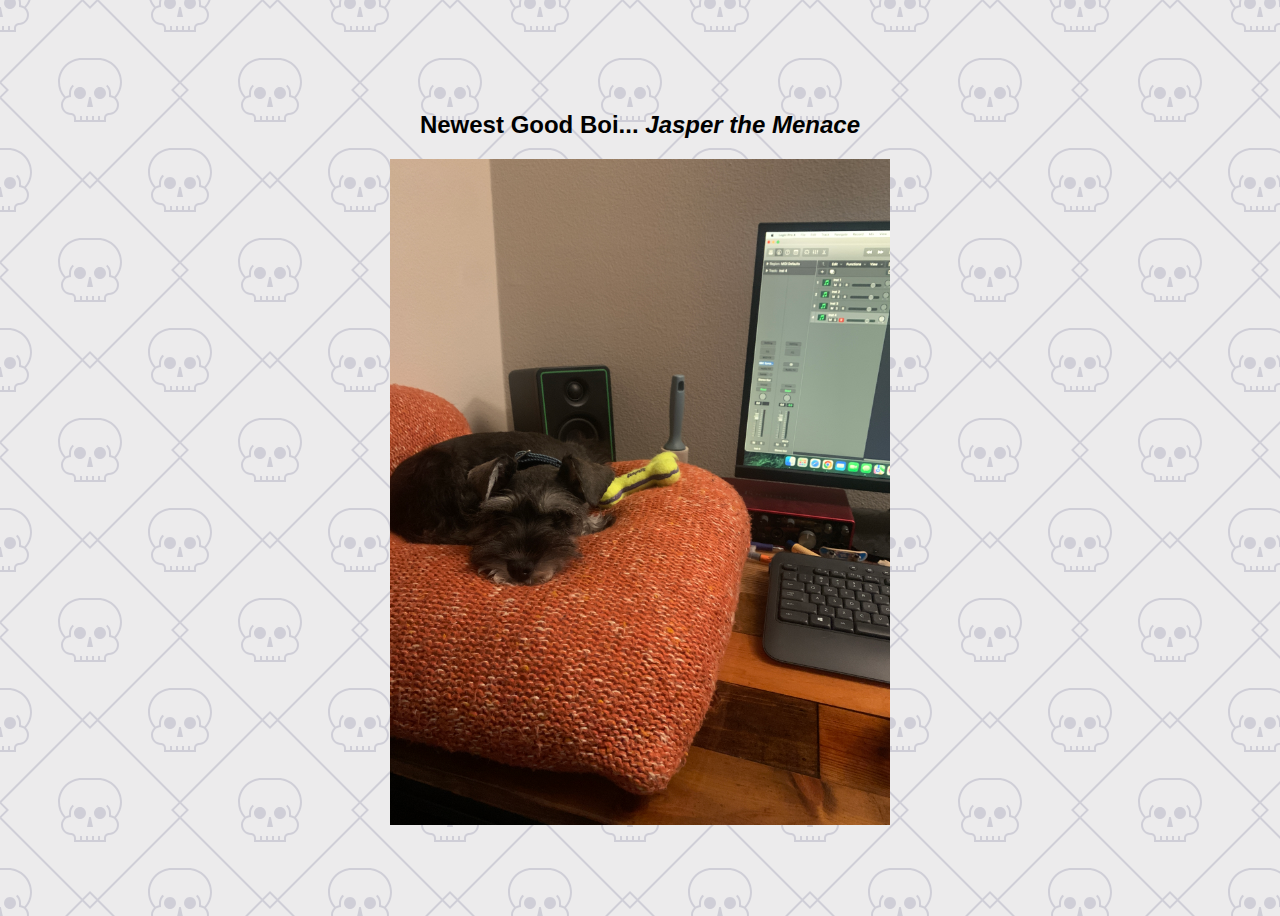
<file: pups/pawpuccino.html>
<!DOCTYPE html>
<html lang="en">
<head>
    <meta charset="UTF-8">
    <meta http-equiv="X-UA-Compatible" content="IE=edge">
    <meta name="viewport" content="width=device-width, initial-scale=1.0">
    <title>Pawpuccino</title>
    <link rel="stylesheet" href="pawpuccino.css">
</head>
<body>
    <div class="jasper">
    <h2>Newest Good Boi... <em>Jasper the Menace</em></h2>
    <img src="../images/jaspy.jpg" alt="Le good boy Jasper">
    </div>
</body>
</html>
</file>
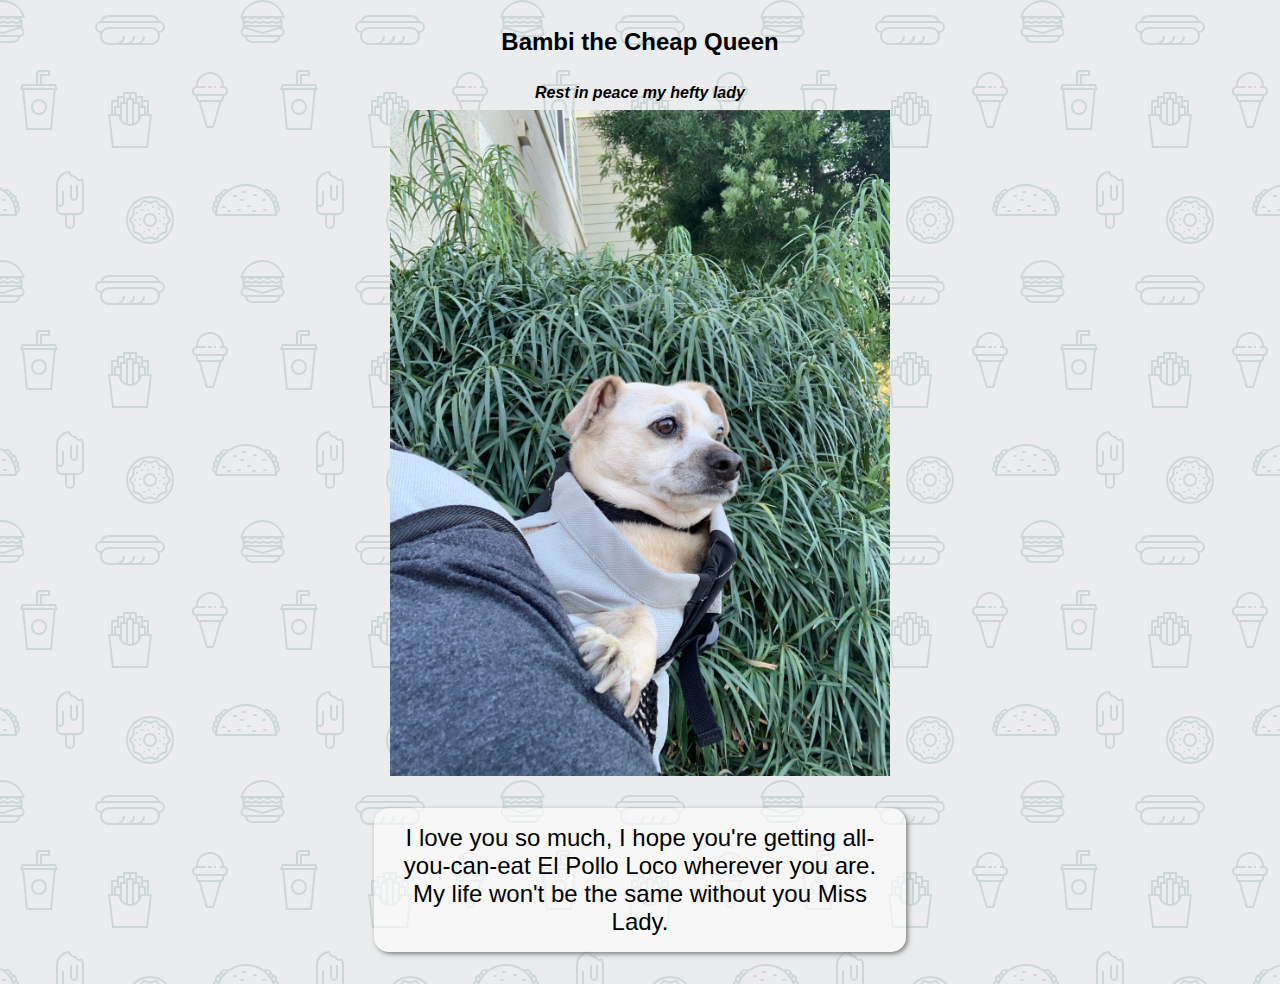
<file: pups/pupperoni.html>
<!DOCTYPE html>
<html lang="en">
<head>
    <meta charset="UTF-8">
    <meta http-equiv="X-UA-Compatible" content="IE=edge">
    <meta name="viewport" content="width=device-width, initial-scale=1.0">
    <title>Pupperoni</title>
    <link rel="stylesheet" href="pupperoni.css">
</head>
<body>
    <div class="bambi">
        <h2>Bambi the Cheap Queen</h2>
        <div><strong><em>Rest in peace my hefty lady</em></strong></div>
        <img src="../images/le-bamb.JPG" alt="Princess Bambi the Hefty Lady">
        <p>I love you so much, I hope you're getting all-you-can-eat El Pollo Loco wherever you are. My life won't be the same without you Miss Lady.</p>
    </div>
</body>
</html>
</file>
<file: pups/pawpuccino.css>
body {
    font-family: 'Roboto', sans-serif;
    display: flex;
    min-height: 100vh;
    justify-content: center;
    align-items: center;
    background-color: #ecebec;
background-image: url("data:image/svg+xml,%3Csvg width='180' height='180' viewBox='0 0 180 180' xmlns='http://www.w3.org/2000/svg'%3E%3Cpath d='M82.42 180h-1.415L0 98.995v-2.827L6.167 90 0 83.833V81.004L81.005 0h2.827L90 6.167 96.167 0H98.996L180 81.005v2.827L173.833 90 180 96.167V98.996L98.995 180h-2.827L90 173.833 83.833 180H82.42zm0-1.414L1.413 97.58 8.994 90l-7.58-7.58L82.42 1.413 90 8.994l7.58-7.58 81.006 81.005-7.58 7.58 7.58 7.58-81.005 81.006-7.58-7.58-7.58 7.58zM175.196 0h-25.832c1.033 2.924 2.616 5.59 4.625 7.868C152.145 9.682 151 12.208 151 15c0 5.523 4.477 10 10 10 1.657 0 3 1.343 3 3v4h16V0h-4.803c.51.883.803 1.907.803 3 0 3.314-2.686 6-6 6s-6-2.686-6-6c0-1.093.292-2.117.803-3h10.394-13.685C161.18.938 161 1.948 161 3v4c-4.418 0-8 3.582-8 8s3.582 8 8 8c2.76 0 5 2.24 5 5v2h4v-4h2v4h4v-4h2v4h2V0h-4.803zm-15.783 0c-.27.954-.414 1.96-.414 3v2.2c-1.25.254-2.414.74-3.447 1.412-1.716-1.93-3.098-4.164-4.054-6.612h7.914zM180 17h-3l2.143-10H180v10zm-30.635 163c-.884-2.502-1.365-5.195-1.365-8 0-13.255 10.748-24 23.99-24H180v32h-30.635zm12.147 0c.5-1.416 1.345-2.67 2.434-3.66l-1.345-1.48c-1.498 1.364-2.62 3.136-3.186 5.14H151.5c-.97-2.48-1.5-5.177-1.5-8 0-12.15 9.84-22 22-22h8v30h-18.488zm13.685 0c-1.037-1.793-2.976-3-5.197-3-2.22 0-4.16 1.207-5.197 3h10.394zM0 148h8.01C21.26 148 32 158.742 32 172c0 2.805-.48 5.498-1.366 8H0v-32zm0 2h8c12.15 0 22 9.847 22 22 0 2.822-.53 5.52-1.5 8h-7.914c-.567-2.004-1.688-3.776-3.187-5.14l-1.346 1.48c1.09.99 1.933 2.244 2.434 3.66H0v-30zm15.197 30c-1.037-1.793-2.976-3-5.197-3-2.22 0-4.16 1.207-5.197 3h10.394zM0 32h16v-4c0-1.657 1.343-3 3-3 5.523 0 10-4.477 10-10 0-2.794-1.145-5.32-2.992-7.134C28.018 5.586 29.6 2.924 30.634 0H0v32zm0-2h2v-4h2v4h4v-4h2v4h4v-2c0-2.76 2.24-5 5-5 4.418 0 8-3.582 8-8s-3.582-8-8-8V3c0-1.052-.18-2.062-.512-3H0v30zM28.5 0c-.954 2.448-2.335 4.683-4.05 6.613-1.035-.672-2.2-1.16-3.45-1.413V3c0-1.04-.144-2.046-.414-3H28.5zM0 17h3L.857 7H0v10zM15.197 0c.51.883.803 1.907.803 3 0 3.314-2.686 6-6 6S4 6.314 4 3c0-1.093.292-2.117.803-3h10.394zM109 115c-1.657 0-3 1.343-3 3v4H74v-4c0-1.657-1.343-3-3-3-5.523 0-10-4.477-10-10 0-2.793 1.145-5.318 2.99-7.132C60.262 93.638 58 88.084 58 82c0-13.255 10.748-24 23.99-24h16.02C111.26 58 122 68.742 122 82c0 6.082-2.263 11.636-5.992 15.866C117.855 99.68 119 102.206 119 105c0 5.523-4.477 10-10 10zm0-2c-2.76 0-5 2.24-5 5v2h-4v-4h-2v4h-4v-4h-2v4h-4v-4h-2v4h-4v-4h-2v4h-4v-2c0-2.76-2.24-5-5-5-4.418 0-8-3.582-8-8s3.582-8 8-8v-4c0-2.64 1.136-5.013 2.946-6.66L72.6 84.86C70.39 86.874 69 89.775 69 93v2.2c-1.25.254-2.414.74-3.447 1.412C62.098 92.727 60 87.61 60 82c0-12.15 9.84-22 22-22h16c12.15 0 22 9.847 22 22 0 5.61-2.097 10.728-5.55 14.613-1.035-.672-2.2-1.16-3.45-1.413V93c0-3.226-1.39-6.127-3.6-8.14l-1.346 1.48C107.864 87.987 109 90.36 109 93v4c4.418 0 8 3.582 8 8s-3.582 8-8 8zM90.857 97L93 107h-6l2.143-10h1.714zM80 99c3.314 0 6-2.686 6-6s-2.686-6-6-6-6 2.686-6 6 2.686 6 6 6zm20 0c3.314 0 6-2.686 6-6s-2.686-6-6-6-6 2.686-6 6 2.686 6 6 6z' fill='%239292ac' fill-opacity='0.32' fill-rule='evenodd'/%3E%3C/svg%3E");
}

img {
    width: 500px;
    height: auto;
}

.jasper {
    display: flex;
    flex-direction: column;
    justify-content: center;
    align-items: center;
}
</file>
<file: pups/pupperoni.css>
.bambi {
    display: flex;
    flex-direction: column;
    align-items: center;
    justify-content: center;
    gap: 8px;
}

img {
    width: 500px;
    height: auto;
}

body {
    font-family: 'Roboto', sans-serif;
    background-color: #eaeced;
    background-image: url("data:image/svg+xml,%3Csvg xmlns='http://www.w3.org/2000/svg' width='260' height='260' viewBox='0 0 260 260'%3E%3Cg fill-rule='evenodd'%3E%3Cg fill='%2392aca9' fill-opacity='0.32'%3E%3Cpath d='M24.37 16c.2.65.39 1.32.54 2H21.17l1.17 2.34.45.9-.24.11V28a5 5 0 0 1-2.23 8.94l-.02.06a8 8 0 0 1-7.75 6h-20a8 8 0 0 1-7.74-6l-.02-.06A5 5 0 0 1-17.45 28v-6.76l-.79-1.58-.44-.9.9-.44.63-.32H-20a23.01 23.01 0 0 1 44.37-2zm-36.82 2a1 1 0 0 0-.44.1l-3.1 1.56.89 1.79 1.31-.66a3 3 0 0 1 2.69 0l2.2 1.1a1 1 0 0 0 .9 0l2.21-1.1a3 3 0 0 1 2.69 0l2.2 1.1a1 1 0 0 0 .9 0l2.21-1.1a3 3 0 0 1 2.69 0l2.2 1.1a1 1 0 0 0 .86.02l2.88-1.27a3 3 0 0 1 2.43 0l2.88 1.27a1 1 0 0 0 .85-.02l3.1-1.55-.89-1.79-1.42.71a3 3 0 0 1-2.56.06l-2.77-1.23a1 1 0 0 0-.4-.09h-.01a1 1 0 0 0-.4.09l-2.78 1.23a3 3 0 0 1-2.56-.06l-2.3-1.15a1 1 0 0 0-.45-.11h-.01a1 1 0 0 0-.44.1L.9 19.22a3 3 0 0 1-2.69 0l-2.2-1.1a1 1 0 0 0-.45-.11h-.01a1 1 0 0 0-.44.1l-2.21 1.11a3 3 0 0 1-2.69 0l-2.2-1.1a1 1 0 0 0-.45-.11h-.01zm0-2h-4.9a21.01 21.01 0 0 1 39.61 0h-2.09l-.06-.13-.26.13h-32.31zm30.35 7.68l1.36-.68h1.3v2h-36v-1.15l.34-.17 1.36-.68h2.59l1.36.68a3 3 0 0 0 2.69 0l1.36-.68h2.59l1.36.68a3 3 0 0 0 2.69 0L2.26 23h2.59l1.36.68a3 3 0 0 0 2.56.06l1.67-.74h3.23l1.67.74a3 3 0 0 0 2.56-.06zM-13.82 27l16.37 4.91L18.93 27h-32.75zm-.63 2h.34l16.66 5 16.67-5h.33a3 3 0 1 1 0 6h-34a3 3 0 1 1 0-6zm1.35 8a6 6 0 0 0 5.65 4h20a6 6 0 0 0 5.66-4H-13.1z'/%3E%3Cpath id='path6_fill-copy' d='M284.37 16c.2.65.39 1.32.54 2H281.17l1.17 2.34.45.9-.24.11V28a5 5 0 0 1-2.23 8.94l-.02.06a8 8 0 0 1-7.75 6h-20a8 8 0 0 1-7.74-6l-.02-.06a5 5 0 0 1-2.24-8.94v-6.76l-.79-1.58-.44-.9.9-.44.63-.32H240a23.01 23.01 0 0 1 44.37-2zm-36.82 2a1 1 0 0 0-.44.1l-3.1 1.56.89 1.79 1.31-.66a3 3 0 0 1 2.69 0l2.2 1.1a1 1 0 0 0 .9 0l2.21-1.1a3 3 0 0 1 2.69 0l2.2 1.1a1 1 0 0 0 .9 0l2.21-1.1a3 3 0 0 1 2.69 0l2.2 1.1a1 1 0 0 0 .86.02l2.88-1.27a3 3 0 0 1 2.43 0l2.88 1.27a1 1 0 0 0 .85-.02l3.1-1.55-.89-1.79-1.42.71a3 3 0 0 1-2.56.06l-2.77-1.23a1 1 0 0 0-.4-.09h-.01a1 1 0 0 0-.4.09l-2.78 1.23a3 3 0 0 1-2.56-.06l-2.3-1.15a1 1 0 0 0-.45-.11h-.01a1 1 0 0 0-.44.1l-2.21 1.11a3 3 0 0 1-2.69 0l-2.2-1.1a1 1 0 0 0-.45-.11h-.01a1 1 0 0 0-.44.1l-2.21 1.11a3 3 0 0 1-2.69 0l-2.2-1.1a1 1 0 0 0-.45-.11h-.01zm0-2h-4.9a21.01 21.01 0 0 1 39.61 0h-2.09l-.06-.13-.26.13h-32.31zm30.35 7.68l1.36-.68h1.3v2h-36v-1.15l.34-.17 1.36-.68h2.59l1.36.68a3 3 0 0 0 2.69 0l1.36-.68h2.59l1.36.68a3 3 0 0 0 2.69 0l1.36-.68h2.59l1.36.68a3 3 0 0 0 2.56.06l1.67-.74h3.23l1.67.74a3 3 0 0 0 2.56-.06zM246.18 27l16.37 4.91L278.93 27h-32.75zm-.63 2h.34l16.66 5 16.67-5h.33a3 3 0 1 1 0 6h-34a3 3 0 1 1 0-6zm1.35 8a6 6 0 0 0 5.65 4h20a6 6 0 0 0 5.66-4H246.9z'/%3E%3Cpath d='M159.5 21.02A9 9 0 0 0 151 15h-42a9 9 0 0 0-8.5 6.02 6 6 0 0 0 .02 11.96A8.99 8.99 0 0 0 109 45h42a9 9 0 0 0 8.48-12.02 6 6 0 0 0 .02-11.96zM151 17h-42a7 7 0 0 0-6.33 4h54.66a7 7 0 0 0-6.33-4zm-9.34 26a8.98 8.98 0 0 0 3.34-7h-2a7 7 0 0 1-7 7h-4.34a8.98 8.98 0 0 0 3.34-7h-2a7 7 0 0 1-7 7h-4.34a8.98 8.98 0 0 0 3.34-7h-2a7 7 0 0 1-7 7h-7a7 7 0 1 1 0-14h42a7 7 0 1 1 0 14h-9.34zM109 27a9 9 0 0 0-7.48 4H101a4 4 0 1 1 0-8h58a4 4 0 0 1 0 8h-.52a9 9 0 0 0-7.48-4h-42z'/%3E%3Cpath d='M39 115a8 8 0 1 0 0-16 8 8 0 0 0 0 16zm6-8a6 6 0 1 1-12 0 6 6 0 0 1 12 0zm-3-29v-2h8v-6H40a4 4 0 0 0-4 4v10H22l-1.33 4-.67 2h2.19L26 130h26l3.81-40H58l-.67-2L56 84H42v-6zm-4-4v10h2V74h8v-2h-8a2 2 0 0 0-2 2zm2 12h14.56l.67 2H22.77l.67-2H40zm13.8 4H24.2l3.62 38h22.36l3.62-38z'/%3E%3Cpath d='M129 92h-6v4h-6v4h-6v14h-3l.24 2 3.76 32h36l3.76-32 .24-2h-3v-14h-6v-4h-6v-4h-8zm18 22v-12h-4v4h3v8h1zm-3 0v-6h-4v6h4zm-6 6v-16h-4v19.17c1.6-.7 2.97-1.8 4-3.17zm-6 3.8V100h-4v23.8a10.04 10.04 0 0 0 4 0zm-6-.63V104h-4v16a10.04 10.04 0 0 0 4 3.17zm-6-9.17v-6h-4v6h4zm-6 0v-8h3v-4h-4v12h1zm27-12v-4h-4v4h3v4h1v-4zm-6 0v-8h-4v4h3v4h1zm-6-4v-4h-4v8h1v-4h3zm-6 4v-4h-4v8h1v-4h3zm7 24a12 12 0 0 0 11.83-10h7.92l-3.53 30h-32.44l-3.53-30h7.92A12 12 0 0 0 130 126z'/%3E%3Cpath d='M212 86v2h-4v-2h4zm4 0h-2v2h2v-2zm-20 0v.1a5 5 0 0 0-.56 9.65l.06.25 1.12 4.48a2 2 0 0 0 1.94 1.52h.01l7.02 24.55a2 2 0 0 0 1.92 1.45h4.98a2 2 0 0 0 1.92-1.45l7.02-24.55a2 2 0 0 0 1.95-1.52L224.5 96l.06-.25a5 5 0 0 0-.56-9.65V86a14 14 0 0 0-28 0zm4 0h6v2h-9a3 3 0 1 0 0 6H223a3 3 0 1 0 0-6H220v-2h2a12 12 0 1 0-24 0h2zm-1.44 14l-1-4h24.88l-1 4h-22.88zm8.95 26l-6.86-24h18.7l-6.86 24h-4.98zM150 242a22 22 0 1 0 0-44 22 22 0 0 0 0 44zm24-22a24 24 0 1 1-48 0 24 24 0 0 1 48 0zm-28.38 17.73l2.04-.87a6 6 0 0 1 4.68 0l2.04.87a2 2 0 0 0 2.5-.82l1.14-1.9a6 6 0 0 1 3.79-2.75l2.15-.5a2 2 0 0 0 1.54-2.12l-.19-2.2a6 6 0 0 1 1.45-4.46l1.45-1.67a2 2 0 0 0 0-2.62l-1.45-1.67a6 6 0 0 1-1.45-4.46l.2-2.2a2 2 0 0 0-1.55-2.13l-2.15-.5a6 6 0 0 1-3.8-2.75l-1.13-1.9a2 2 0 0 0-2.5-.8l-2.04.86a6 6 0 0 1-4.68 0l-2.04-.87a2 2 0 0 0-2.5.82l-1.14 1.9a6 6 0 0 1-3.79 2.75l-2.15.5a2 2 0 0 0-1.54 2.12l.19 2.2a6 6 0 0 1-1.45 4.46l-1.45 1.67a2 2 0 0 0 0 2.62l1.45 1.67a6 6 0 0 1 1.45 4.46l-.2 2.2a2 2 0 0 0 1.55 2.13l2.15.5a6 6 0 0 1 3.8 2.75l1.13 1.9a2 2 0 0 0 2.5.8zm2.82.97a4 4 0 0 1 3.12 0l2.04.87a4 4 0 0 0 4.99-1.62l1.14-1.9a4 4 0 0 1 2.53-1.84l2.15-.5a4 4 0 0 0 3.09-4.24l-.2-2.2a4 4 0 0 1 .97-2.98l1.45-1.67a4 4 0 0 0 0-5.24l-1.45-1.67a4 4 0 0 1-.97-2.97l.2-2.2a4 4 0 0 0-3.09-4.25l-2.15-.5a4 4 0 0 1-2.53-1.84l-1.14-1.9a4 4 0 0 0-5-1.62l-2.03.87a4 4 0 0 1-3.12 0l-2.04-.87a4 4 0 0 0-4.99 1.62l-1.14 1.9a4 4 0 0 1-2.53 1.84l-2.15.5a4 4 0 0 0-3.09 4.24l.2 2.2a4 4 0 0 1-.97 2.98l-1.45 1.67a4 4 0 0 0 0 5.24l1.45 1.67a4 4 0 0 1 .97 2.97l-.2 2.2a4 4 0 0 0 3.09 4.25l2.15.5a4 4 0 0 1 2.53 1.84l1.14 1.9a4 4 0 0 0 5 1.62l2.03-.87zM152 207a1 1 0 1 1 2 0 1 1 0 0 1-2 0zm6 2a1 1 0 1 1 2 0 1 1 0 0 1-2 0zm-11 1a1 1 0 1 1 2 0 1 1 0 0 1-2 0zm-6 0a1 1 0 1 1 2 0 1 1 0 0 1-2 0zm3-5a1 1 0 1 1 2 0 1 1 0 0 1-2 0zm-8 8a1 1 0 1 1 2 0 1 1 0 0 1-2 0zm3 6a1 1 0 1 1 2 0 1 1 0 0 1-2 0zm0 6a1 1 0 1 1 2 0 1 1 0 0 1-2 0zm4 7a1 1 0 1 1 2 0 1 1 0 0 1-2 0zm5-2a1 1 0 1 1 2 0 1 1 0 0 1-2 0zm5 4a1 1 0 1 1 2 0 1 1 0 0 1-2 0zm4-6a1 1 0 1 1 2 0 1 1 0 0 1-2 0zm6-4a1 1 0 1 1 2 0 1 1 0 0 1-2 0zm-4-3a1 1 0 1 1 2 0 1 1 0 0 1-2 0zm4-3a1 1 0 1 1 2 0 1 1 0 0 1-2 0zm-5-4a1 1 0 1 1 2 0 1 1 0 0 1-2 0zm-24 6a1 1 0 1 1 2 0 1 1 0 0 1-2 0zm16 5a5 5 0 1 0 0-10 5 5 0 0 0 0 10zm7-5a7 7 0 1 1-14 0 7 7 0 0 1 14 0zm86-29a1 1 0 0 0 0 2h2a1 1 0 0 0 0-2h-2zm19 9a1 1 0 0 1 1-1h2a1 1 0 0 1 0 2h-2a1 1 0 0 1-1-1zm-14 5a1 1 0 0 0 0 2h2a1 1 0 0 0 0-2h-2zm-25 1a1 1 0 0 0 0 2h2a1 1 0 0 0 0-2h-2zm5 4a1 1 0 0 0 0 2h2a1 1 0 0 0 0-2h-2zm9 0a1 1 0 0 1 1-1h2a1 1 0 0 1 0 2h-2a1 1 0 0 1-1-1zm15 1a1 1 0 0 1 1-1h2a1 1 0 0 1 0 2h-2a1 1 0 0 1-1-1zm12-2a1 1 0 0 0 0 2h2a1 1 0 0 0 0-2h-2zm-11-14a1 1 0 0 1 1-1h2a1 1 0 0 1 0 2h-2a1 1 0 0 1-1-1zm-19 0a1 1 0 0 0 0 2h2a1 1 0 0 0 0-2h-2zm6 5a1 1 0 0 1 1-1h2a1 1 0 0 1 0 2h-2a1 1 0 0 1-1-1zm-25 15c0-.47.01-.94.03-1.4a5 5 0 0 1-1.7-8 3.99 3.99 0 0 1 1.88-5.18 5 5 0 0 1 3.4-6.22 3 3 0 0 1 1.46-1.05 5 5 0 0 1 7.76-3.27A30.86 30.86 0 0 1 246 184c6.79 0 13.06 2.18 18.17 5.88a5 5 0 0 1 7.76 3.27 3 3 0 0 1 1.47 1.05 5 5 0 0 1 3.4 6.22 4 4 0 0 1 1.87 5.18 4.98 4.98 0 0 1-1.7 8c.02.46.03.93.03 1.4v1h-62v-1zm.83-7.17a30.9 30.9 0 0 0-.62 3.57 3 3 0 0 1-.61-4.2c.37.28.78.49 1.23.63zm1.49-4.61c-.36.87-.68 1.76-.96 2.68a2 2 0 0 1-.21-3.71c.33.4.73.75 1.17 1.03zm2.32-4.54c-.54.86-1.03 1.76-1.49 2.68a3 3 0 0 1-.07-4.67 3 3 0 0 0 1.56 1.99zm1.14-1.7c.35-.5.72-.98 1.1-1.46a1 1 0 1 0-1.1 1.45zm5.34-5.77c-1.03.86-2 1.79-2.9 2.77a3 3 0 0 0-1.11-.77 3 3 0 0 1 4-2zm42.66 2.77c-.9-.98-1.87-1.9-2.9-2.77a3 3 0 0 1 4.01 2 3 3 0 0 0-1.1.77zm1.34 1.54c.38.48.75.96 1.1 1.45a1 1 0 1 0-1.1-1.45zm3.73 5.84c-.46-.92-.95-1.82-1.5-2.68a3 3 0 0 0 1.57-1.99 3 3 0 0 1-.07 4.67zm1.8 4.53c-.29-.9-.6-1.8-.97-2.67.44-.28.84-.63 1.17-1.03a2 2 0 0 1-.2 3.7zm1.14 5.51c-.14-1.21-.35-2.4-.62-3.57.45-.14.86-.35 1.23-.63a2.99 2.99 0 0 1-.6 4.2zM275 214a29 29 0 0 0-57.97 0h57.96zM72.33 198.12c-.21-.32-.34-.7-.34-1.12v-12h-2v12a4.01 4.01 0 0 0 7.09 2.54c.57-.69.91-1.57.91-2.54v-12h-2v12a1.99 1.99 0 0 1-2 2 2 2 0 0 1-1.66-.88zM75 176c.38 0 .74-.04 1.1-.12a4 4 0 0 0 6.19 2.4A13.94 13.94 0 0 1 84 185v24a6 6 0 0 1-6 6h-3v9a5 5 0 1 1-10 0v-9h-3a6 6 0 0 1-6-6v-24a14 14 0 0 1 14-14 5 5 0 0 0 5 5zm-17 15v12a1.99 1.99 0 0 0 1.22 1.84 2 2 0 0 0 2.44-.72c.21-.32.34-.7.34-1.12v-12h2v12a3.98 3.98 0 0 1-5.35 3.77 3.98 3.98 0 0 1-.65-.3V209a4 4 0 0 0 4 4h16a4 4 0 0 0 4-4v-24c.01-1.53-.23-2.88-.72-4.17-.43.1-.87.16-1.28.17a6 6 0 0 1-5.2-3 7 7 0 0 1-6.47-4.88A12 12 0 0 0 58 185v6zm9 24v9a3 3 0 1 0 6 0v-9h-6z'/%3E%3Cpath d='M-17 191a1 1 0 0 0 0 2h2a1 1 0 0 0 0-2h-2zm19 9a1 1 0 0 1 1-1h2a1 1 0 0 1 0 2H3a1 1 0 0 1-1-1zm-14 5a1 1 0 0 0 0 2h2a1 1 0 0 0 0-2h-2zm-25 1a1 1 0 0 0 0 2h2a1 1 0 0 0 0-2h-2zm5 4a1 1 0 0 0 0 2h2a1 1 0 0 0 0-2h-2zm9 0a1 1 0 0 1 1-1h2a1 1 0 0 1 0 2h-2a1 1 0 0 1-1-1zm15 1a1 1 0 0 1 1-1h2a1 1 0 0 1 0 2h-2a1 1 0 0 1-1-1zm12-2a1 1 0 0 0 0 2h2a1 1 0 0 0 0-2H4zm-11-14a1 1 0 0 1 1-1h2a1 1 0 0 1 0 2h-2a1 1 0 0 1-1-1zm-19 0a1 1 0 0 0 0 2h2a1 1 0 0 0 0-2h-2zm6 5a1 1 0 0 1 1-1h2a1 1 0 0 1 0 2h-2a1 1 0 0 1-1-1zm-25 15c0-.47.01-.94.03-1.4a5 5 0 0 1-1.7-8 3.99 3.99 0 0 1 1.88-5.18 5 5 0 0 1 3.4-6.22 3 3 0 0 1 1.46-1.05 5 5 0 0 1 7.76-3.27A30.86 30.86 0 0 1-14 184c6.79 0 13.06 2.18 18.17 5.88a5 5 0 0 1 7.76 3.27 3 3 0 0 1 1.47 1.05 5 5 0 0 1 3.4 6.22 4 4 0 0 1 1.87 5.18 4.98 4.98 0 0 1-1.7 8c.02.46.03.93.03 1.4v1h-62v-1zm.83-7.17a30.9 30.9 0 0 0-.62 3.57 3 3 0 0 1-.61-4.2c.37.28.78.49 1.23.63zm1.49-4.61c-.36.87-.68 1.76-.96 2.68a2 2 0 0 1-.21-3.71c.33.4.73.75 1.17 1.03zm2.32-4.54c-.54.86-1.03 1.76-1.49 2.68a3 3 0 0 1-.07-4.67 3 3 0 0 0 1.56 1.99zm1.14-1.7c.35-.5.72-.98 1.1-1.46a1 1 0 1 0-1.1 1.45zm5.34-5.77c-1.03.86-2 1.79-2.9 2.77a3 3 0 0 0-1.11-.77 3 3 0 0 1 4-2zm42.66 2.77c-.9-.98-1.87-1.9-2.9-2.77a3 3 0 0 1 4.01 2 3 3 0 0 0-1.1.77zm1.34 1.54c.38.48.75.96 1.1 1.45a1 1 0 1 0-1.1-1.45zm3.73 5.84c-.46-.92-.95-1.82-1.5-2.68a3 3 0 0 0 1.57-1.99 3 3 0 0 1-.07 4.67zm1.8 4.53c-.29-.9-.6-1.8-.97-2.67.44-.28.84-.63 1.17-1.03a2 2 0 0 1-.2 3.7zm1.14 5.51c-.14-1.21-.35-2.4-.62-3.57.45-.14.86-.35 1.23-.63a2.99 2.99 0 0 1-.6 4.2zM15 214a29 29 0 0 0-57.97 0h57.96z'/%3E%3C/g%3E%3C/g%3E%3C/svg%3E");
}

p {
    font-size: 24px;
    text-align: center;
    font-weight: 600px;
    width: 500px;
    background-color: rgb(255, 255, 255, 60%);
    border-radius: 15px;
    padding: 16px;
    box-shadow: 2px 2px 5px grey;
}
</file>
